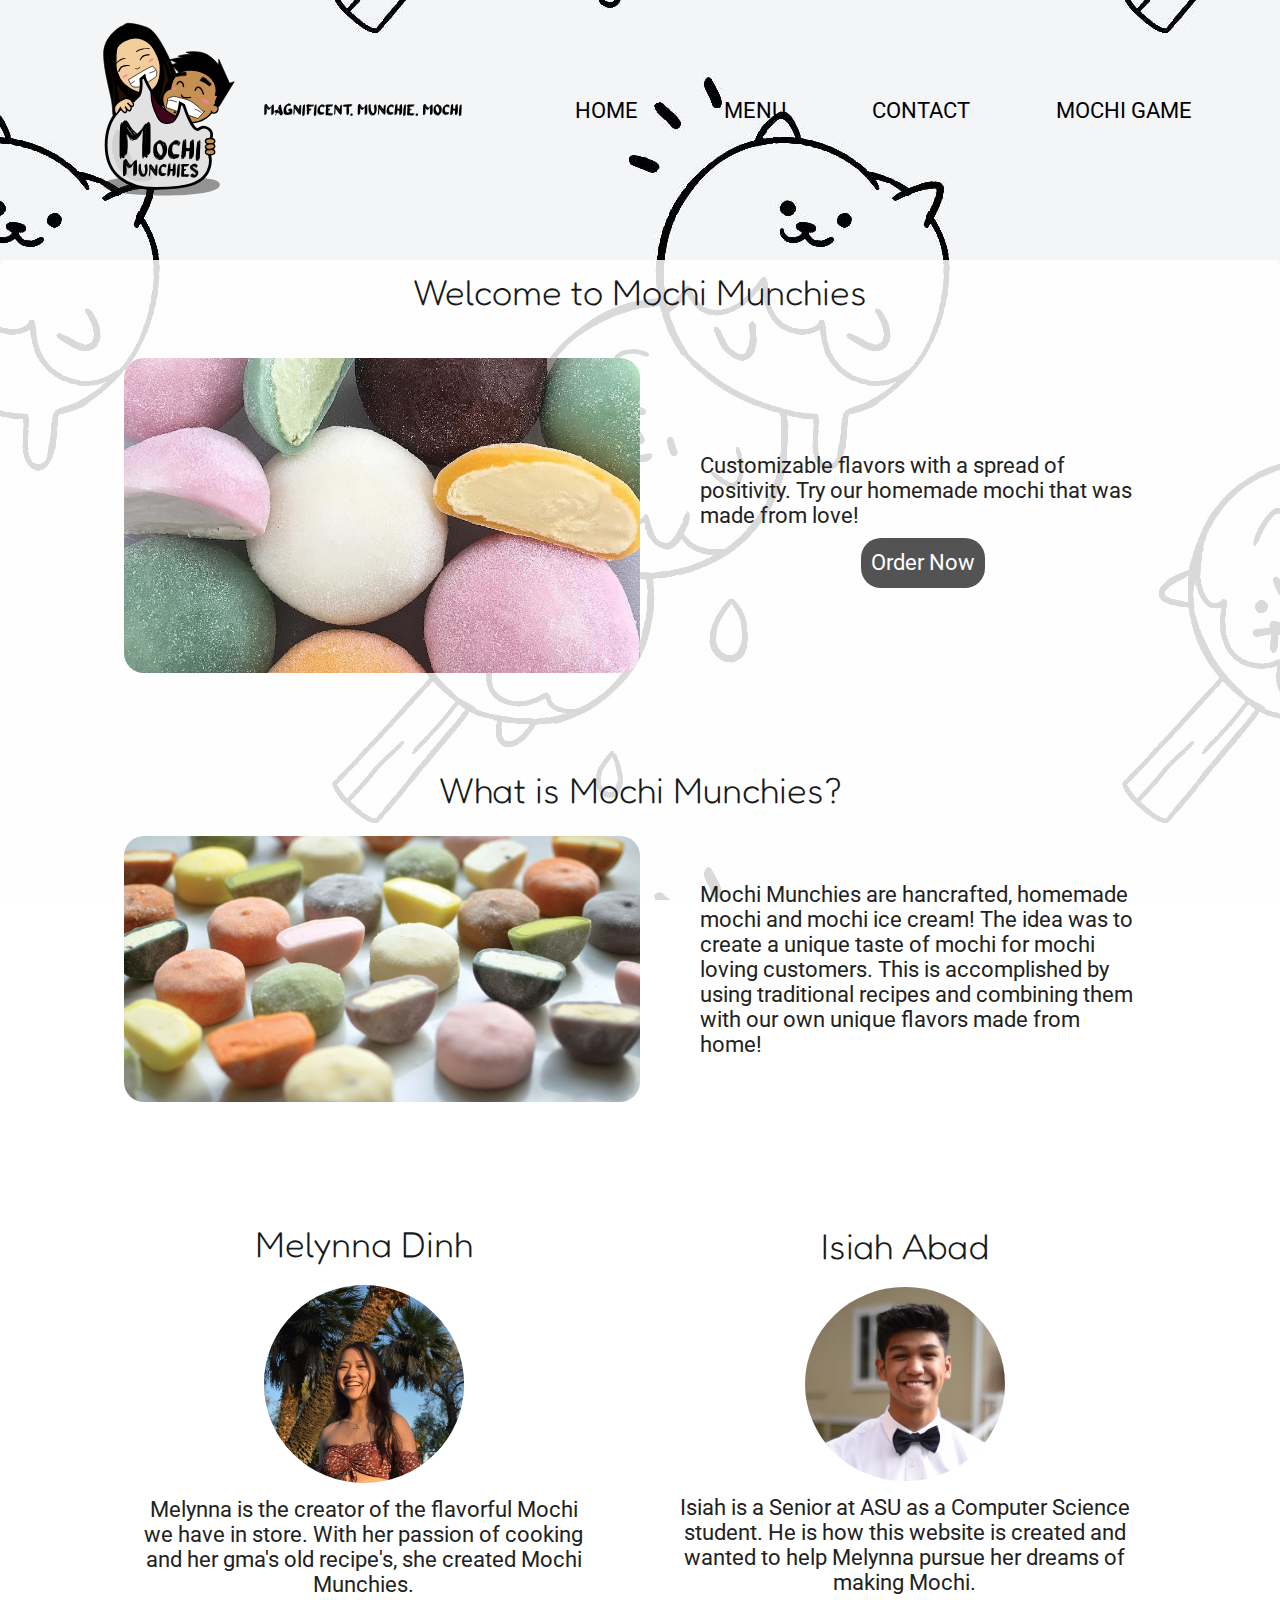
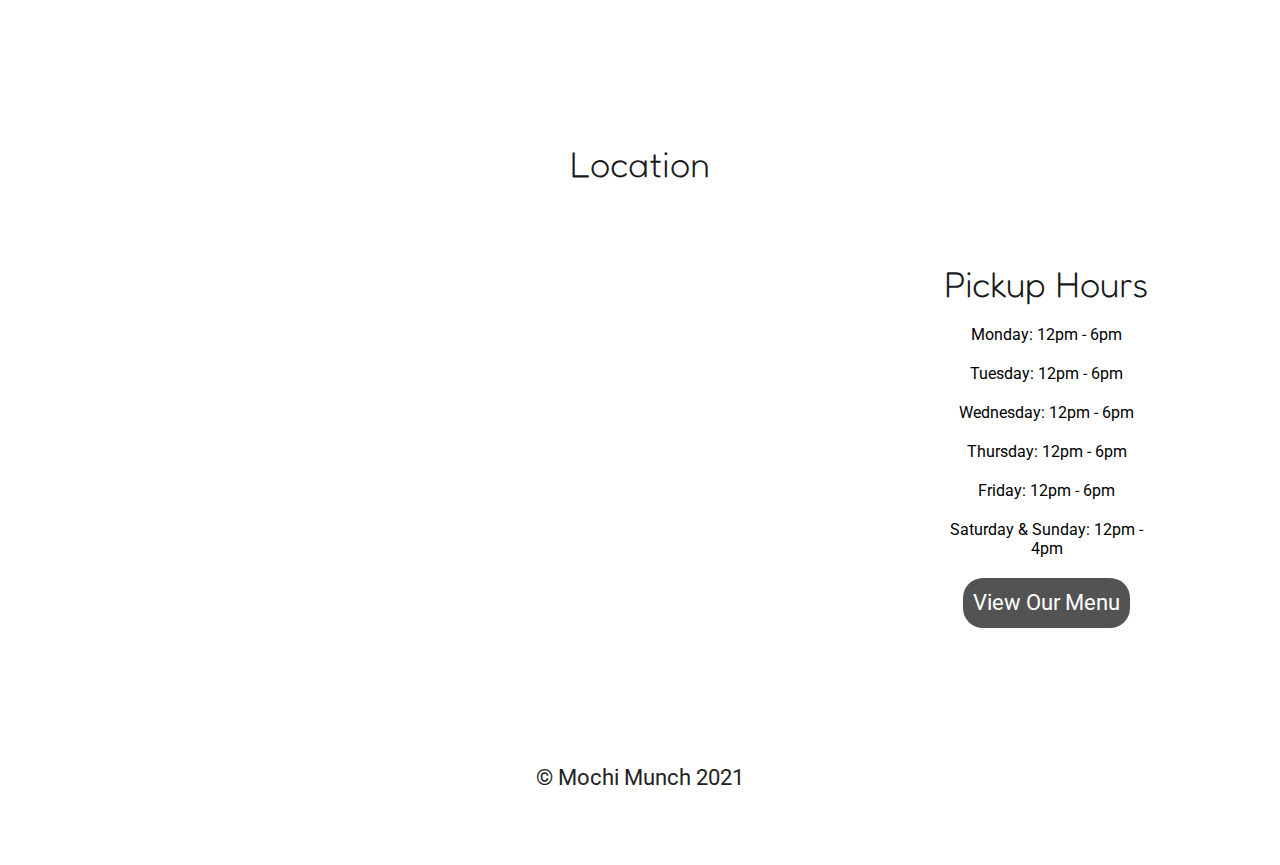
<file: index.html>
<!DOCTYPE html>
<html lang="en">
<head>
    <meta charset="UTF-8">
    <meta http-equiv="X-UA-Compatible" content="IE=edge">
    <meta name="viewport" content="width=device-width, initial-scale=1.0">
    <title>Mochi Munchies 2021</title>
    <link rel="stylesheet" href="styles.css">
    <link rel="stylesheet" href="https://fonts.googleapis.com/css?family=Fredoka+One|Roboto">
</head>
<body>
    
    
    <div class="main-container" id="main-container">

        <header>

            

            <div id="logoSlogan-container">
                
                <div id="logo-Container">
                
                    <img src="images/MochiMunchLogoNoBG.svg" alt="Mochi Munch Logo">
                    <img src="images/MMM.svg" alt="Slogan">
                
                </div>

                <div class="nav-links" id="nav-links">

                    <ul>
                        <li><a href="index.html" class="links">HOME</a></li>
                        <li><a href="menu.html" class="links">MENU</a></li>
                        <li><a href="" class="links">CONTACT</a></li>
                        <li><a href="" class="links">MOCHI GAME</a></li>
                    </ul>
    
                </div>
                <div class="hamburger-container" id="hamburger-container" onclick="openNav()">
                        
                    <span class="line"></span>
                    <span class="line"></span>
                    <span class="line"></span>
            
                </div>
                    
            </div>
        </header>

        <main>
            <section class="column">

                
                    <h1>Welcome to Mochi Munchies</h1>
                    <div class="row">
                        <img src="images/slideshow-1.jpg" alt="Multiple Mochies image" class="slideshowImg">
                        
                        <div class="column">
                            <p>Customizable flavors with a spread of positivity. Try our homemade mochi that was made from love!</p>
                            <a href="menu.html" class="orderNow-Button" target="_blank">Order Now</a>
                        </div>

                    </div>
                        
                    
            </section>

            <section>

                <h2>What is Mochi Munchies?</h2>

                <div class="row">
                    <img src="images/slideshow-3.jpg" alt="Multiple Mochies image" class="slideshowImg">
                    
                    <div class="column">
                        <p>Mochi Munchies are hancrafted, homemade mochi and mochi ice cream! The idea was to create a unique taste of mochi for mochi loving customers. This is accomplished by using traditional recipes and combining them with our own unique flavors made from home!</p>
                    </div>
                </div>

            </section>

            <section id="worker-bio">
               
                <div class="row">
                    <div class="bio">
                        <h3>Melynna Dinh</h3>
                        <img src="images/melynnaPic-cropped.jpg" alt="Melynna Dinh - Owner" class="profilePicImg">
                        <p>Melynna is the creator of the flavorful Mochi we have in store. With her passion of cooking and her gma's old recipe's, she created Mochi Munchies.</p>
                    </div>
                    <div class="bio">
                        <h3>Isiah Abad</h3>
                        <img src="images/profilePic-cropped.jpg" alt="Isiah Abad - Web Developer" class="profilePicImg">
                        <p>Isiah is a Senior at ASU as a Computer Science student. He is how this website is created and wanted to help Melynna pursue her dreams of making Mochi.</p>
                    </div>
                </div>

            </section>

            <section id="location">

                
                    <h2>Location</h2>
                <div class="row">
                    <iframe src="https://www.google.com/maps/embed?pb=!1m18!1m12!1m3!1d3330.07168269121!2d-111.92518738449135!3d33.42137545815737!2m3!1f0!2f0!3f0!3m2!1i1024!2i768!4f13.1!3m3!1m2!1s0x872b08e691674fbd%3A0x3d82e43d1bfeeb21!2sUniversity%20Park%20Apartments!5e0!3m2!1sen!2sus!4v1622934189627!5m2!1sen!2sus" width="100%" height="450" style="border:0;" allowfullscreen="" loading="lazy"></iframe>
                    <div class="column">
                        <div class="hours-container">
                            <h3>Pickup Hours</h3>
                            <div class="hours">
                                <ul>
                                    <li>Monday: 12pm - 6pm</li>
                                        <li>Tuesday: 12pm - 6pm</li>
                                        <li>Wednesday: 12pm - 6pm</li>
                                        <li>Thursday: 12pm - 6pm</li>
                                        <li>Friday: 12pm - 6pm</li>
                                        <li>Saturday & Sunday: 12pm - 4pm</li>
                                </ul>
                            </div>
                        </div>
                        <a href="menu.html" class="orderNow-Button" target="_blank">View Our Menu</a>
                    </div>
                </div>

            </section>
        </main>

        <footer><p>&copy; Mochi Munch 2021</p></footer>
        
    </div>
    
    

    <script src="script.js"></script>

</body>
</html>
</file>
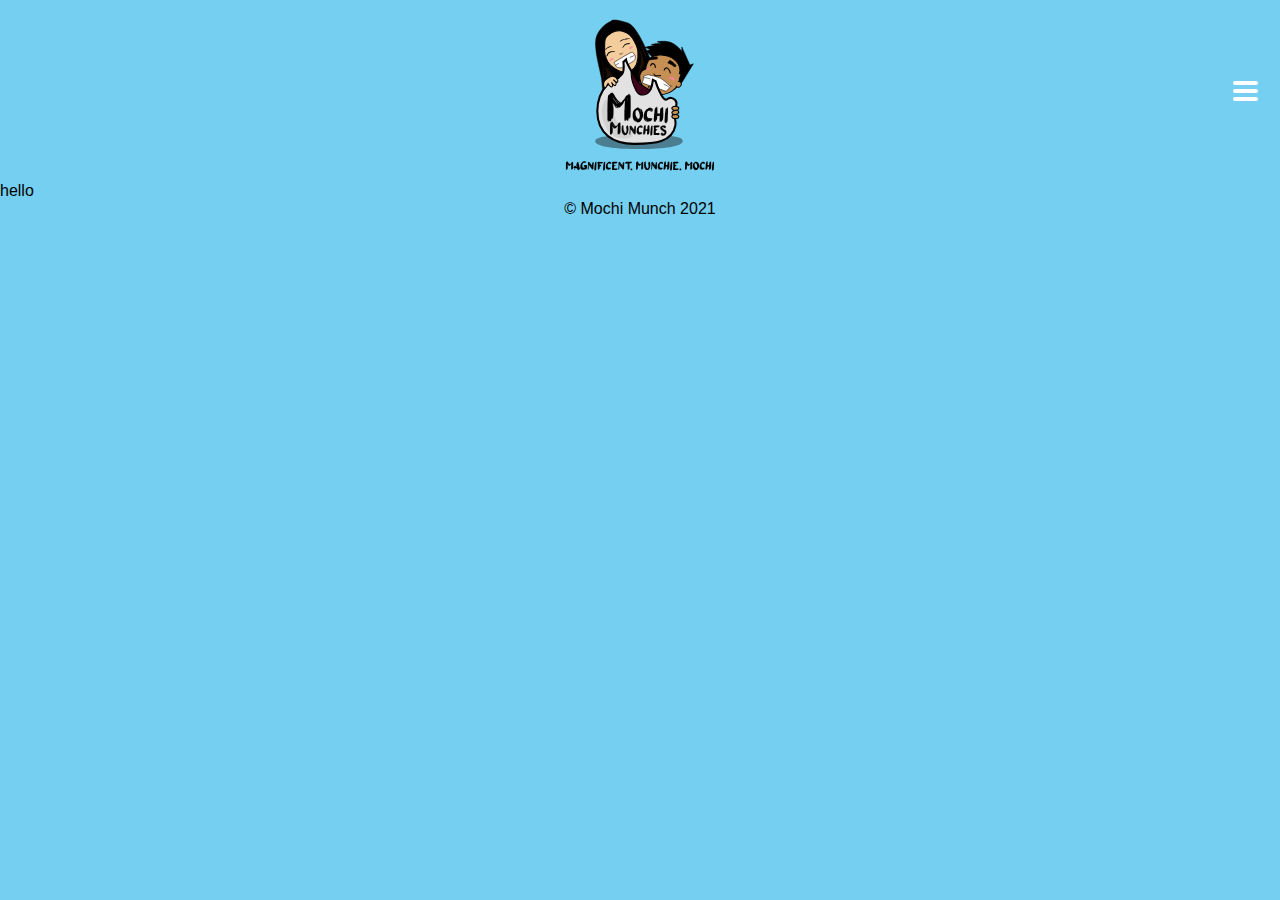
<file: menu.html>
<!DOCTYPE html>
<html lang="en">
<head>
    <meta charset="UTF-8">
    <meta http-equiv="X-UA-Compatible" content="IE=edge">
    <meta name="viewport" content="width=device-width, initial-scale=1.0">
    <title>Mochi Munchies 2021 | Menu</title>
    <link rel="stylesheet" href="nav.css">
</head>
<body>
    <div class="main-container" id="main-container">

        <header>

            <div class="nav-links" id="nav-links">

                <ul>
                    <li><a href="index.html" class="links">HOME</a></li>
                    <li><a href="menu.html" class="links">MENU</a></li>
                    <li><a href="" class="links">CONTACT</a></li>
                    <li><a href="" class="links">MOCHI GAME</a></li>
                </ul>

            </div>

            <div id="logoSlogan-container">
                
                <div id="logo-Container">
                
                    <img src="images/MochiMunchLogoNoBG.svg" alt="Mochi Munch Logo">
                    <img src="images/MMM.svg" alt="Slogan">
                
                </div>
                <div class="hamburger-container" id="hamburger-container" onclick="openNav()">
                        
                    <span class="line"></span>
                    <span class="line"></span>
                    <span class="line"></span>
            
                </div>
                    
            </div>
        </header>

        <main>
            
            hello
        
        </main>

        <footer><p>&copy; Mochi Munch 2021</p></footer>
        
    </div>

    <script src="script.js"></script>
</body>
</html>
</file>
<file: styles.css>
:root{

    --main-bg-color: #75cff0;
    --main2-bg-color: rgb(83, 83, 83);
    
}

*, ::before, ::after{

    box-sizing: border-box;
    margin: 0;
    padding: 0;

}

body{
    font-family: Roboto;
    scroll-behavior: smooth;

    background-image:  url(images/mochi-bg2.jpg);
    background-attachment: fixed;
    background-position: center;
    background-repeat: none;
   
}

header{
    padding: 10px 0;
    
    
}

#logo-Container img{
    width: 150px;
}

#logo-Container{
    
    display: flex;
    flex-direction: column;
    justify-content: center;
    align-items: center;
    
    margin: 0 auto;
    max-width: 300px;
    
}

#logoSlogan-container{
   display: flex;
   align-items: center;
   justify-content: flex-end;
   
   
   margin: 0 20px;

}

#hamburger-container{

    position: absolute;
    display: flex;
    flex-direction: column;
    justify-content: center;
   

    width: 30px;
    height: 30px;
    z-index: 2;
    
    cursor: pointer;
   
}

.line{
    
  
    background-color: #fff;
    border: 1px solid #000;
    width: 25px;
    height: 4px;
    border-radius: 5px;

    margin: 2px auto;
    caret-color: transparent;
    
}

.line.active:nth-child(1){
    position: absolute;
    transform: rotate(-45deg);
    width: 30px;

    transition: all 0.4s ease;
}

.line.active:nth-child(2){
    display: none;

}
.line.active:nth-child(3){
    position: absolute;
    transform: rotate(45deg);
    width: 30px;
    transition: all 0.4s ease;
}
.nav-links{
    
    display: flex;
    justify-content: center;
    align-items: center;
    text-align: center;
    position: absolute;

    
    transition: all 0.4s ease;
  
      
    width: 0;
    height: 100vh;
    top: 0px;
    right: 0;

    font-family: Roboto;
    color:#fdfdfd;

    background-color:rgba(255, 255, 255, 0.85);

}

.nav-links.active{
    width: 100%;
    transition: all 0.4s ease;

}

.nav-links *{
    text-decoration: none;
    list-style-type: none;

    color: #000;
}

.nav-links a{
    display: none;
    padding: 10px;
    border-radius: 20px;
}

.nav-links a.active{
    display: block;
    transition: all 0.2s ease;
}

.nav-links li{
    margin-bottom: 50px;
    font-size: 2rem;

   
    
}

.nav-links a:hover{

    transition: all 0.2s ease;
}
/*-------------------------------------------*/
main{
    max-width: 95%;
    margin: 0 auto;
    background-color: rgba(255, 255, 255, 0.85);
    border-radius: 5px;
    text-align: center;
    
}

section{
   
    border-radius: 25px;
    padding: 10px;
}
.main-container.active{
    position: fixed;
}

p{
    margin: 10px;
    font-size: 18px;
    color: #222222;
}
h1,h2,h3{
    font-family: Fredoka One;
    font-weight: 100;
    font-size: 32px;

    color:#181a1b;
    
}
main *{
    text-decoration: none;
    list-style: none;
}


header,section, .bio{
    margin-bottom: 40px;

   
}


h1, h2, h3, iframe, .hours{
    margin-bottom: 20px;
    
   
}

.orderNow-Button{
    text-align: center;
    color: #fff;
    background-color:var(--main2-bg-color);

    
    height: 50px;
    line-height: 50px;
    padding: 10px;

    border-radius: 20px;
    transition: all ease 0.2s;
}


.orderNow-Button:hover{
    transition: all ease 0.2s;
    padding: 10px 18px;

    
   
    

    
}

.slideshowImg{
    width: 95%;
    border-radius: 20px;
}

.profilePicImg{
    width: 200px;
    border-radius: 50%;
}



.hours li{
    
    margin-bottom: 20px;
}


footer{
    text-align: center;

    height: 100px;
}

/*----Media Queries------*/

@media (min-width: 600px){
    body{
       
    }
}

@media (min-width: 1085px){
    body{
        
    }
    main{
        max-width: 100%;
    }
    h1,h2,h3{
       
        font-weight: 100;
        font-size: 36px;
    
        color:#181a1b;
        
    }
  
    p{
        font-size: 22px ;
    }

    a{
        font-size: 22px;
    }

    section{
        margin: 0 auto;
        width: 90%;
        margin-bottom: 50px;
        

    }
   

    header{
        width: 100%;
    }

    #logo-Container{
    
        display: flex;
        flex-direction: row;
        justify-content: center;
        align-items: center;
    
        max-width: 400px;
        
    }

    #logoSlogan-container{
       

    }

    .slideshowImg{
        width: 50%;
        height: 50%;
        
    }

    
    #logo-Container img{
        width: 200px;
    }
    #hamburger-container{
        display: none;
    }
    
    .nav-links{
        
        position: relative;
        height: auto;
        width: auto;

        margin: 0 auto;

        background-color: transparent;
        transition: none;
    }
    
    .nav-links a{
        color: rgb(0, 0, 0);
        display: block;
    }

    .nav-links a:hover{
        color: #fff;
        background-color: var(--main2-bg-color);
    }
    .nav-links li {
        display: inline-flex;
        margin-bottom: 0;
        padding: 5px 15px;
       

        font-size: 1.25rem;
        
        

    }
    .nav-links li:not(:nth-child(1)){
        margin-left: 2rem;
    }
    .orderNow-Button{
        display: flex;
        align-items: center;
        justify-content: center;

        width: auto;
    }

    .column{
        display: flex;
        flex-direction: column;
        align-items: center;
        justify-content: center;
    }

    .column p{
        text-align: left;
       
    }

    .row{
        display: flex;
        flex-direction: row;
        justify-content: center;
        align-items: center;

        margin: 25px 50px;
        
    }

    .row > * + *{
       
        margin-left: 50px;
    }

    iframe{
        width: 800px;
    }
}
</file>
<file: nav.css>
:root{

    --main-bg-color: #75cff0;
    
}

*, ::before, ::after{

    box-sizing: border-box;
    margin: 0;
    padding: 0;

}

body{
    font-family: 'Gill Sans', 'Gill Sans MT', Calibri, 'Trebuchet MS', sans-serif;
    scroll-behavior: smooth;

    background-color: var(--main-bg-color);
}

header{
    padding: 10px 0;
    background-color: #75cff0;
}

#logo-Container img{
    width: 150px;
}

#logo-Container{
    
    display: flex;
    flex-direction: column;
    justify-content: center;
    align-items: center;
    
      margin: 0 auto;
    max-width: 300px;
    
}

#logoSlogan-container{
   display: flex;
   align-items: center;
   justify-content: flex-end;
   
   
   margin: 0 20px;

}

#hamburger-container{

    position: absolute;
    display: flex;
    flex-direction: column;
    justify-content: center;
   

    width: 30px;
    height: 30px;
    z-index: 2;
    
    cursor: pointer;
   
}

.line{
    
  
    background-color: #fff;
    width: 25px;
    height: 4px;
    border-radius: 5px;

    margin: 2px auto;
    caret-color: transparent;
    
}

.line.active:nth-child(1){
    position: absolute;
    transform: rotate(-45deg);
    width: 30px;

    transition: all 0.4s ease;
}

.line.active:nth-child(2){
    display: none;

}
.line.active:nth-child(3){
    position: absolute;
    transform: rotate(45deg);
    width: 30px;
    transition: all 0.4s ease;
}
.nav-links{
    

    display: flex;
    justify-content: center;
    align-items: center;
    text-align: center;
    position: absolute;

    background-color: var(--main-bg-color);
    transition: all 0.4s ease;
  
      
    width: 0;
    height: 100vh;
}

.nav-links.active{
    width: 100%;
    transition: all 0.4s ease;

}

.nav-links *{
    text-decoration: none;
    list-style-type: none;

    color: #000;
}

.nav-links a{
    display: none;
}

.nav-links a.active{
    display: block;
    transition: all 0.2s ease;
}

.nav-links li{
    margin-bottom: 50px;
    font-size: 2rem;

   
    
}

.nav-links a:hover{
    transition: all 0.2s ease;
    color: #fff;
}

footer{
    text-align: center;
    background-color: var(--main-bg-color);

    height: 100px;
}
</file>
